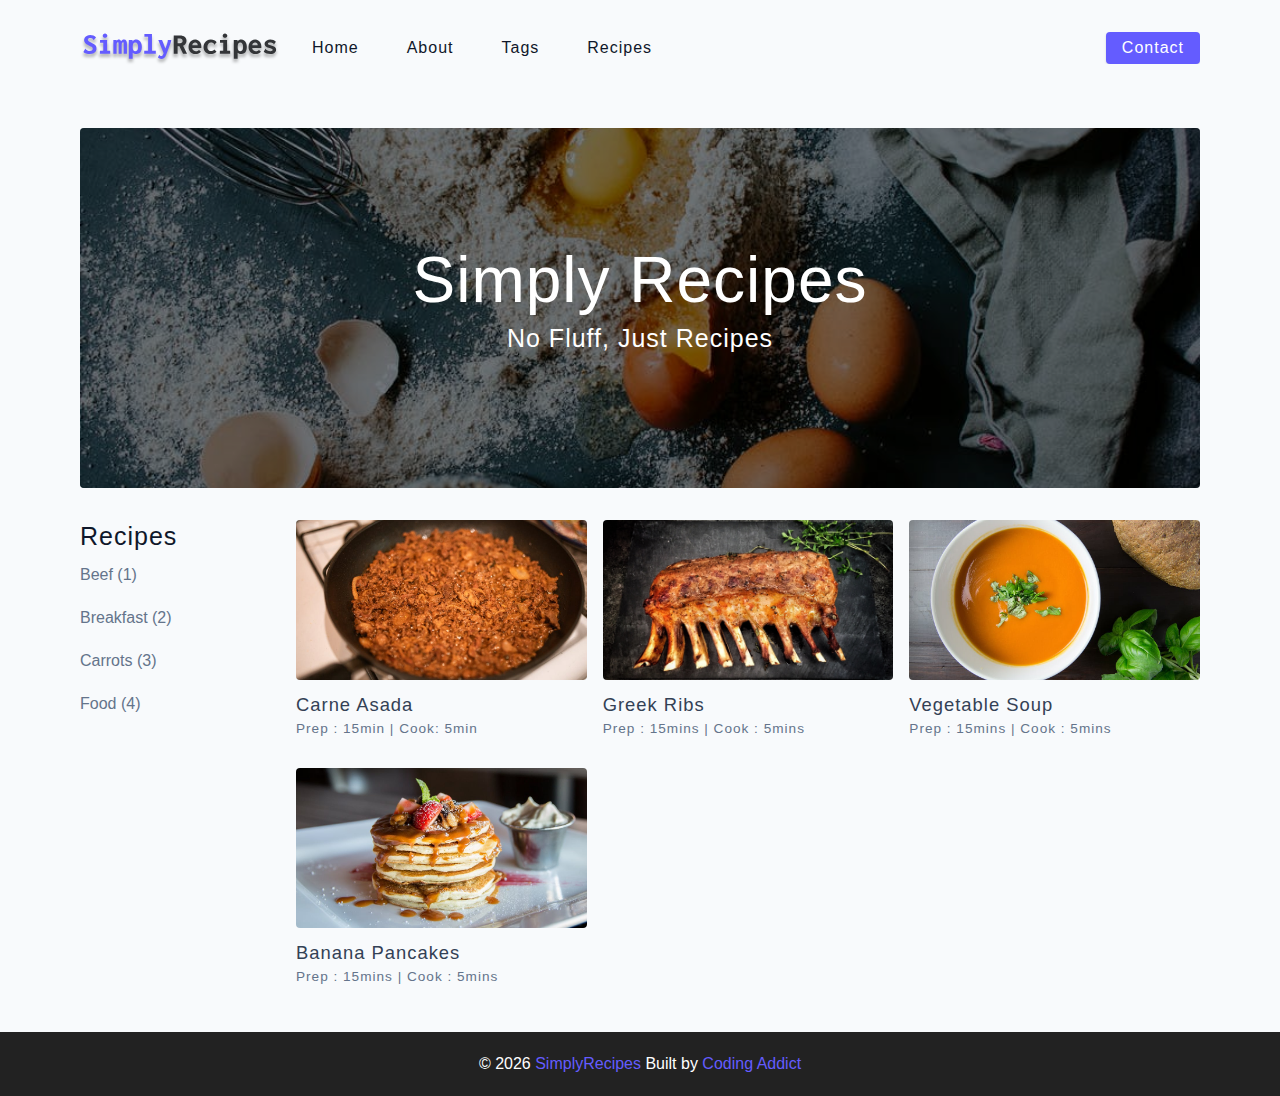
<file: index.html>
<!DOCTYPE html>
<html lang="en">
  <head>
    <meta charset="UTF-8" />
    <meta http-equiv="X-UA-Compatible" content="IE=edge" />
    <meta name="viewport" content="width=device-width, initial-scale=1.0" />
    <title>Simply Recipes || Starter</title>
    <!-- favicon -->
    <link rel="shortcut icon" href="./assets/favicon.ico" type="image/x-icon" />
    <!-- normalize -->
    <link rel="stylesheet" href="./css/normalize.css" />
    <!-- font-awesome -->
    <link
      rel="stylesheet"
      href="https://cdnjs.cloudflare.com/ajax/libs/font-awesome/5.14.0/css/all.min.css"
    />
    <!-- main css -->
    <link rel="stylesheet" href="./css/main.css" />
  </head>
  <body>
    <!-- nav -->
    <nav class="navbar">
      <div class="nav-center">
        <!-- header -->
        <div class="nav-header">
          <a href="index.html" class="nav-logo">
            <img src="assets/logo.svg" alt="simply recipes">
          </a>
          <button type="button" class="btn nav-btn">
            <i class="fas fa-align-justify"></i>
          </button>
        </div>
        <!-- nav links -->
        <div class="nav-links">
          <a href="index.html" class="nav-link">Home</a>
          <a href="about.html" class="nav-link">About</a>
          <a href="tags.html" class="nav-link">Tags</a>
          <a href="recipes.html" class="nav-link">Recipes</a>
          <div class="nav-link contact-link">
            <a href="contact.html" class="btn">contact</a>
          </div>
        </div>
      </div>
    </nav>
    <!-- end of nav -->
    <!-- Main -->
    <main class="page">
      <!-- header -->
      <header class="hero">
        <div class="hero-container">
          <div class="hero-text">
            <h1>Simply recipes</h1>
            <h4>no fluff, just recipes</h4>
          </div>
        </div>
      </header>
      <!-- end of header -->
      <!-- recipes container -->
      <section class="recipes-container">
        <!-- tags container -->
        <div class="tags-container">
          <h4>Recipes</h4>
          <div class="tags-list">
            <a href="tag-template.html"> Beef (1)</a>
            <a href="tag-template.html"> Breakfast (2)</a>
            <a href="tag-template.html"> Carrots (3)</a>
            <a href="tag-template.html"> Food (4)</a>
          </div>
        </div>
        <!-- end of tags container -->
        
        <!-- recipes list -->
        <div class="recipes-list">
          <!-- single recipe -->
          <a href="single-recipe.html" class="recipe">
            <img src="assets/recipes/recipe-1.jpeg" alt="food" class="img recipe-img">
            <h5>Carne Asada</h5>
            <p>Prep : 15min | Cook: 5min</p>
          </a>
          <!-- end of single recipe -->
          <!-- single recipe -->
          <a href="single-recipe.html"  class="recipe">
            <img src="assets/recipes/recipe-2.jpeg" alt="food" class="img recipe-img">
            <h5>Greek Ribs</h5>
            <p>Prep : 15mins | Cook : 5mins</p>
          </a>
          <!-- end of single recipe -->
          <!-- single recipe -->
          <a href="single-recipe.html"  class="recipe">
            <img src="assets/recipes/recipe-3.jpeg" alt="food" class="img recipe-img">
            <h5>Vegetable Soup</h5>
            <p>Prep : 15mins | Cook : 5mins</p>
          </a>
          <!-- end of single recipe -->
          <!-- single recipe -->
          <a href="single-recipe.html"  class="recipe">
            <img src="assets/recipes/recipe-4.jpeg" alt="food" class="img recipe-img">
            <h5>Banana Pancakes</h5>
            <p>Prep : 15mins | Cook : 5mins</p>
          </a>
          <!-- end of single recipe -->
        </div>
        <!-- end of recipes list -->
      </section>
      <!-- end of recipes container -->
    </main>
    <!-- End of Main -->
    <!-- footer -->
    <footer class="page-footer">
      <p>
        &copy; <span id="date"></span>
        <span class="footer-logo"> SimplyRecipes </span>
        Built by <a href="https://www.johnsmilga.com/">Coding Addict</a>
      </p>
    </footer>
    <script src="js/app.js"></script>
  </body>
</html>
</file>
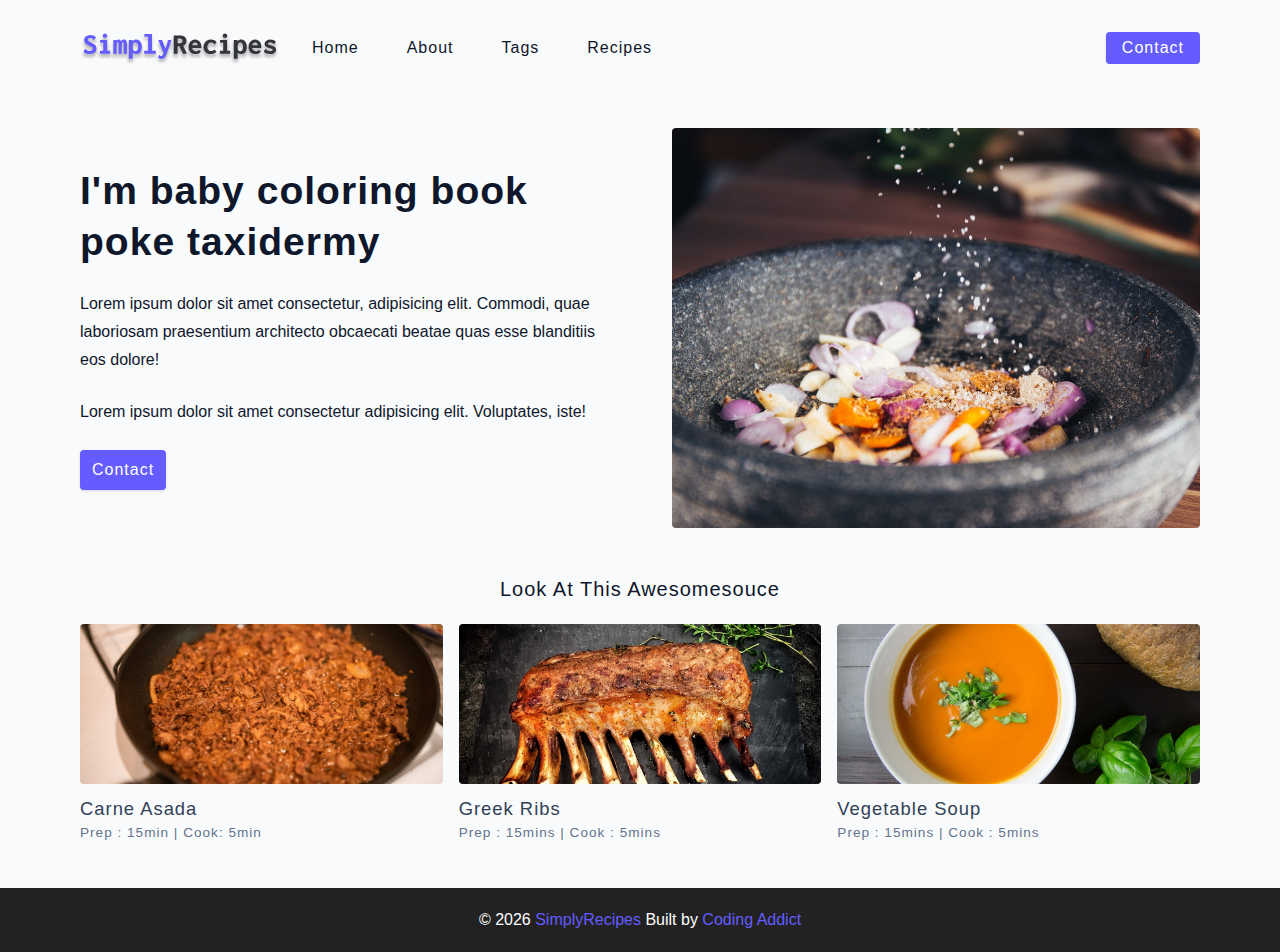
<file: about.html>
<!DOCTYPE html>
<html lang="en">
  <head>
    <meta charset="UTF-8" />
    <meta http-equiv="X-UA-Compatible" content="IE=edge" />
    <meta name="viewport" content="width=device-width, initial-scale=1.0" />
    <title>About || Starter</title>
    <!-- favicon -->
    <link rel="shortcut icon" href="./assets/favicon.ico" type="image/x-icon" />
    <!-- normalize -->
    <link rel="stylesheet" href="./css/normalize.css" />
    <!-- font-awesome -->
    <link
      rel="stylesheet"
      href="https://cdnjs.cloudflare.com/ajax/libs/font-awesome/5.14.0/css/all.min.css"
    />
    <!-- main css -->
    <link rel="stylesheet" href="./css/main.css" />
  </head>
  <body>
    <!-- nav -->
    <nav class="navbar">
      <div class="nav-center">
        <!-- header -->
        <div class="nav-header">
          <a href="index.html" class="nav-logo">
            <img src="assets/logo.svg" alt="simply recipes">
          </a>
          <button type="button" class="btn nav-btn">
            <i class="fas fa-align-justify"></i>
          </button>
        </div>
        <!-- nav links -->
        <div class="nav-links">
          <a href="index.html" class="nav-link">Home</a>
          <a href="about.html" class="nav-link">About</a>
          <a href="tags.html" class="nav-link">Tags</a>
          <a href="recipes.html" class="nav-link">Recipes</a>
          <div class="nav-link contact-link">
            <a href="contact.html" class="btn">contact</a>
          </div>
        </div>
      </div>
    </nav>
    <!-- end of nav -->
    <!-- Main -->
    <main class="page">
      <section class="about-page">
        <article>
          <h2>I'm baby coloring book poke taxidermy</h2>
          <p>Lorem ipsum dolor sit amet consectetur, adipisicing elit. Commodi, quae laboriosam praesentium architecto obcaecati beatae quas esse blanditiis eos dolore!</p>
          <p>Lorem ipsum dolor sit amet consectetur adipisicing elit. Voluptates, iste!</p>
          <a href="contact.html" class="btn">contact</a>
        </article>
        <img src="assets/about.jpeg" alt="pouring salt" class="img about-img">
      </section>
      <section class="featured-recipes">
        <h5 class="featured-title">Look At this Awesomesouce</h5>
        <!-- recipes list -->
        <div class="recipes-list">
          <!-- single recipe -->
          <a href="single-recipe.html" class="recipe">
            <img src="assets/recipes/recipe-1.jpeg" alt="food" class="img recipe-img">
            <h5>Carne Asada</h5>
            <p>Prep : 15min | Cook: 5min</p>
          </a>
          <!-- end of single recipe -->
          <!-- single recipe -->
          <a href="single-recipe.html"  class="recipe">
            <img src="assets/recipes/recipe-2.jpeg" alt="food" class="img recipe-img">
            <h5>Greek Ribs</h5>
            <p>Prep : 15mins | Cook : 5mins</p>
          </a>
          <!-- end of single recipe -->
          <!-- single recipe -->
          <a href="single-recipe.html"  class="recipe">
            <img src="assets/recipes/recipe-3.jpeg" alt="food" class="img recipe-img">
            <h5>Vegetable Soup</h5>
            <p>Prep : 15mins | Cook : 5mins</p>
          </a>
          <!-- end of single recipe -->
        </div>
        <!-- end of recipes list -->
      </section>
    </main>
    <!-- End of Main -->
    <!-- footer -->
    <footer class="page-footer">
      <p>
        &copy; <span id="date"></span>
        <span class="footer-logo"> SimplyRecipes </span>
        Built by <a href="https://www.johnsmilga.com/">Coding Addict</a>
      </p>
    </footer>
    <script src="js/app.js"></script>
  </body>
</html>
</file>
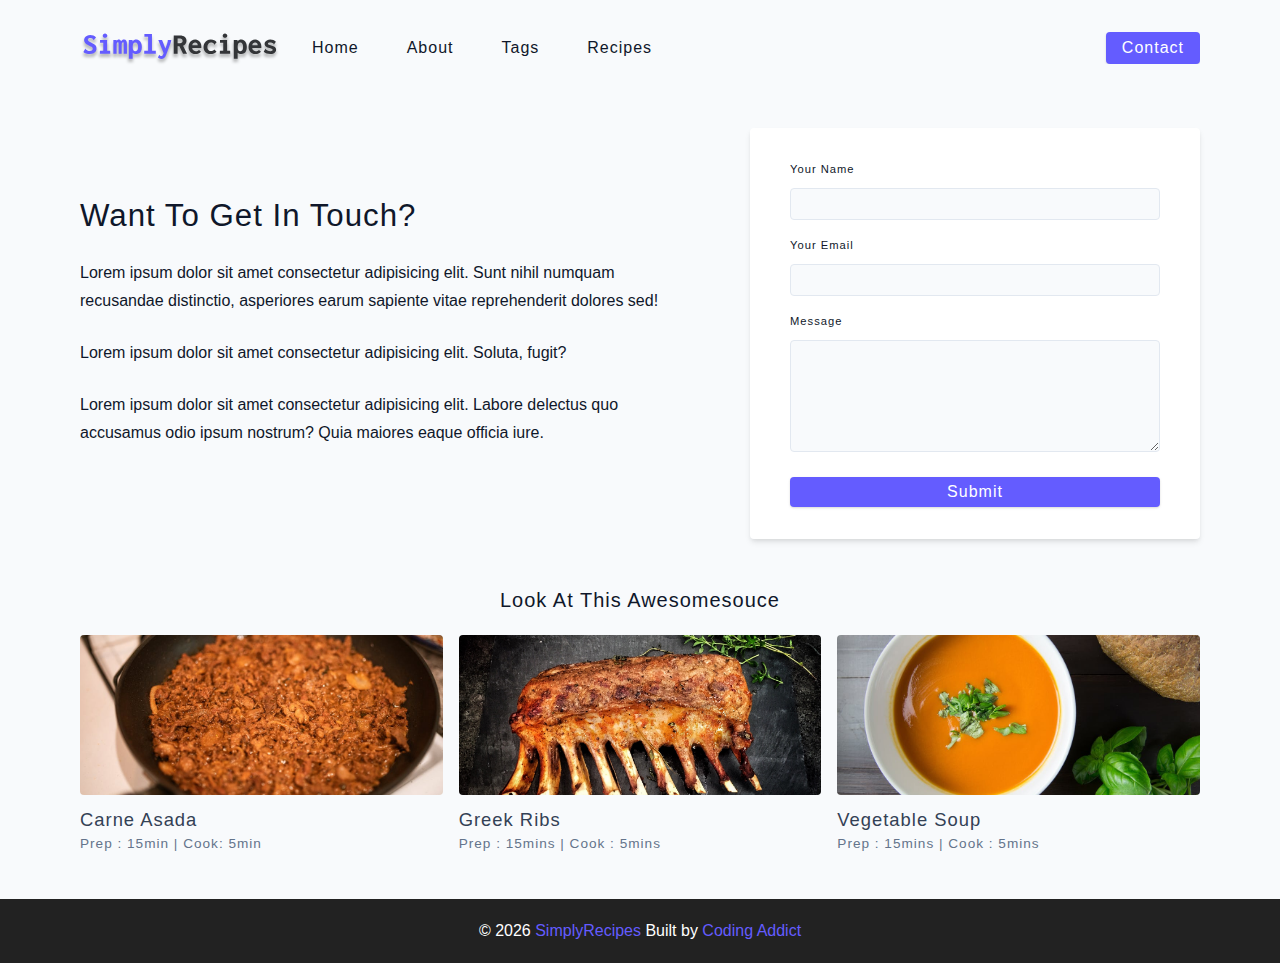
<file: contact.html>
<!DOCTYPE html>
<html lang="en">
  <head>
    <meta charset="UTF-8" />
    <meta http-equiv="X-UA-Compatible" content="IE=edge" />
    <meta name="viewport" content="width=device-width, initial-scale=1.0" />
    <title>Contact || Starter</title>
    <!-- favicon -->
    <link rel="shortcut icon" href="./assets/favicon.ico" type="image/x-icon" />
    <!-- normalize -->
    <link rel="stylesheet" href="./css/normalize.css" />
    <!-- font-awesome -->
    <link
      rel="stylesheet"
      href="https://cdnjs.cloudflare.com/ajax/libs/font-awesome/5.14.0/css/all.min.css"
    />
    <!-- main css -->
    <link rel="stylesheet" href="./css/main.css" />
  </head>
  <body>
    <!-- nav -->
    <nav class="navbar">
      <div class="nav-center">
        <!-- header -->
        <div class="nav-header">
          <a href="index.html" class="nav-logo">
            <img src="assets/logo.svg" alt="simply recipes">
          </a>
          <button type="button" class="btn nav-btn">
            <i class="fas fa-align-justify"></i>
          </button>
        </div>
        <!-- nav links -->
        <div class="nav-links">
          <a href="index.html" class="nav-link">Home</a>
          <a href="about.html" class="nav-link">About</a>
          <a href="tags.html" class="nav-link">Tags</a>
          <a href="recipes.html" class="nav-link">Recipes</a>
          <div class="nav-link contact-link">
            <a href="contact.html" class="btn">contact</a>
          </div>
        </div>
      </div>
    </nav>
    <!-- end of nav -->
    <!-- Main -->
    <main class="page">
      <section class="contact-container">
        <article class="contact-info">
          <h3>Want To Get In Touch?</h3>
          <p>Lorem ipsum dolor sit amet consectetur adipisicing elit. Sunt nihil numquam recusandae distinctio, asperiores earum sapiente vitae reprehenderit dolores sed!</p>
          <p>Lorem ipsum dolor sit amet consectetur adipisicing elit. Soluta, fugit?</p>
          <p>Lorem ipsum dolor sit amet consectetur adipisicing elit. Labore delectus quo accusamus odio ipsum nostrum? Quia maiores eaque officia iure.</p>
        </article>
        <article>
          <form action="" class="form contact-form">
            <!-- single form row -->
            <div class="form-row">
              <label for="name" class="form-label">Your name</label>
              <input type="text" name="name" id="name" class="form-input">
            </div>
            <!-- end of single form row -->
            <!-- single form row -->
            <div class="form-row">
              <label for="email" class="form-label">Your email</label>
              <input type="text" name="email" id="email" class="form-input">
            </div>
            <!-- end of single form row -->
            <div class="form-row">
              <label for="message" class="form-label">Message</label>
              <textarea name="message" id="message" class="form-textarea"></textarea>
            </div>
            <button type="submit" class="btn btn-block">Submit</button>
          </form>
        </article>
      </section>
      <section class="featured-recipes">
        <h5 class="featured-title">Look At this Awesomesouce</h5>
        <!-- recipes list -->
        <div class="recipes-list">
          <!-- single recipe -->
          <a href="single-recipe.html" class="recipe">
            <img src="assets/recipes/recipe-1.jpeg" alt="food" class="img recipe-img">
            <h5>Carne Asada</h5>
            <p>Prep : 15min | Cook: 5min</p>
          </a>
          <!-- end of single recipe -->
          <!-- single recipe -->
          <a href="single-recipe.html"  class="recipe">
            <img src="assets/recipes/recipe-2.jpeg" alt="food" class="img recipe-img">
            <h5>Greek Ribs</h5>
            <p>Prep : 15mins | Cook : 5mins</p>
          </a>
          <!-- end of single recipe -->
          <!-- single recipe -->
          <a href="single-recipe.html"  class="recipe">
            <img src="assets/recipes/recipe-3.jpeg" alt="food" class="img recipe-img">
            <h5>Vegetable Soup</h5>
            <p>Prep : 15mins | Cook : 5mins</p>
          </a>
          <!-- end of single recipe -->
        </div>
        <!-- end of recipes list -->
      </section>
    </main>
    <!-- End of Main -->
    <!-- footer -->
    <footer class="page-footer">
      <p>
        &copy; <span id="date"></span>
        <span class="footer-logo"> SimplyRecipes </span>
        Built by <a href="https://www.johnsmilga.com/">Coding Addict</a>
      </p>
    </footer>
    <script src="js/app.js"></script>
  </body>
</html>
</file>
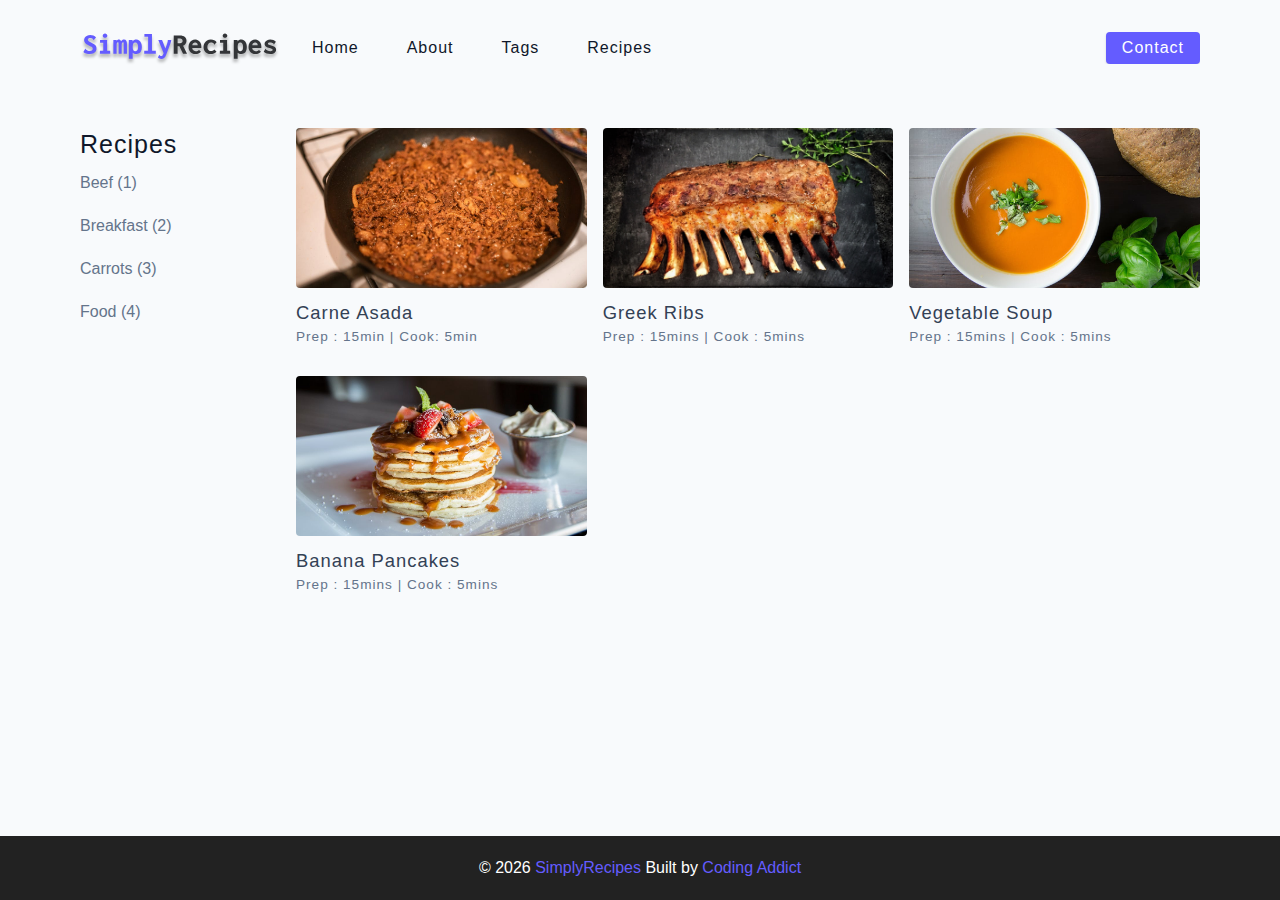
<file: recipes.html>
<!DOCTYPE html>
<html lang="en">
  <head>
    <meta charset="UTF-8" />
    <meta http-equiv="X-UA-Compatible" content="IE=edge" />
    <meta name="viewport" content="width=device-width, initial-scale=1.0" />
    <title>Recipes || Starter</title>
    <!-- favicon -->
    <link rel="shortcut icon" href="./assets/favicon.ico" type="image/x-icon" />
    <!-- normalize -->
    <link rel="stylesheet" href="./css/normalize.css" />
    <!-- font-awesome -->
    <link
      rel="stylesheet"
      href="https://cdnjs.cloudflare.com/ajax/libs/font-awesome/5.14.0/css/all.min.css"
    />
    <!-- main css -->
    <link rel="stylesheet" href="./css/main.css" />
  </head>
  <body>
    <!-- nav -->
    <nav class="navbar">
      <div class="nav-center">
        <!-- header -->
        <div class="nav-header">
          <a href="index.html" class="nav-logo">
            <img src="assets/logo.svg" alt="simply recipes">
          </a>
          <button type="button" class="btn nav-btn">
            <i class="fas fa-align-justify"></i>
          </button>
        </div>
        <!-- nav links -->
        <div class="nav-links">
          <a href="index.html" class="nav-link">Home</a>
          <a href="about.html" class="nav-link">About</a>
          <a href="tags.html" class="nav-link">Tags</a>
          <a href="recipes.html" class="nav-link">Recipes</a>
          <div class="nav-link contact-link">
            <a href="contact.html" class="btn">contact</a>
          </div>
        </div>
      </div>
    </nav>
    <!-- end of nav -->
    <!-- Main -->
    <main class="page">
      <!-- recipes container -->
      <section class="recipes-container">
        <!-- tags container -->
        <div class="tags-container">
          <h4>Recipes</h4>
          <div class="tags-list">
            <a href="tag-template.html"> Beef (1)</a>
            <a href="tag-template.html"> Breakfast (2)</a>
            <a href="tag-template.html"> Carrots (3)</a>
            <a href="tag-template.html"> Food (4)</a>
          </div>
        </div>
        <!-- end of tags container -->
        
        <!-- recipes list -->
        <div class="recipes-list">
          <!-- single recipe -->
          <a href="single-recipe.html" class="recipe">
            <img src="assets/recipes/recipe-1.jpeg" alt="food" class="img recipe-img">
            <h5>Carne Asada</h5>
            <p>Prep : 15min | Cook: 5min</p>
          </a>
          <!-- end of single recipe -->
          <!-- single recipe -->
          <a href="single-recipe.html"  class="recipe">
            <img src="assets/recipes/recipe-2.jpeg" alt="food" class="img recipe-img">
            <h5>Greek Ribs</h5>
            <p>Prep : 15mins | Cook : 5mins</p>
          </a>
          <!-- end of single recipe -->
          <!-- single recipe -->
          <a href="single-recipe.html"  class="recipe">
            <img src="assets/recipes/recipe-3.jpeg" alt="food" class="img recipe-img">
            <h5>Vegetable Soup</h5>
            <p>Prep : 15mins | Cook : 5mins</p>
          </a>
          <!-- end of single recipe -->
          <!-- single recipe -->
          <a href="single-recipe.html"  class="recipe">
            <img src="assets/recipes/recipe-4.jpeg" alt="food" class="img recipe-img">
            <h5>Banana Pancakes</h5>
            <p>Prep : 15mins | Cook : 5mins</p>
          </a>
          <!-- end of single recipe -->
        </div>
        <!-- end of recipes list -->
      </section>
      <!-- end of recipes container -->
    </main>
    <!-- End of Main -->
    <!-- footer -->
    <footer class="page-footer">
      <p>
        &copy; <span id="date"></span>
        <span class="footer-logo"> SimplyRecipes </span>
        Built by <a href="https://www.johnsmilga.com/">Coding Addict</a>
      </p>
    </footer>
    <script src="js/app.js"></script>
  </body>
</html>
</file>
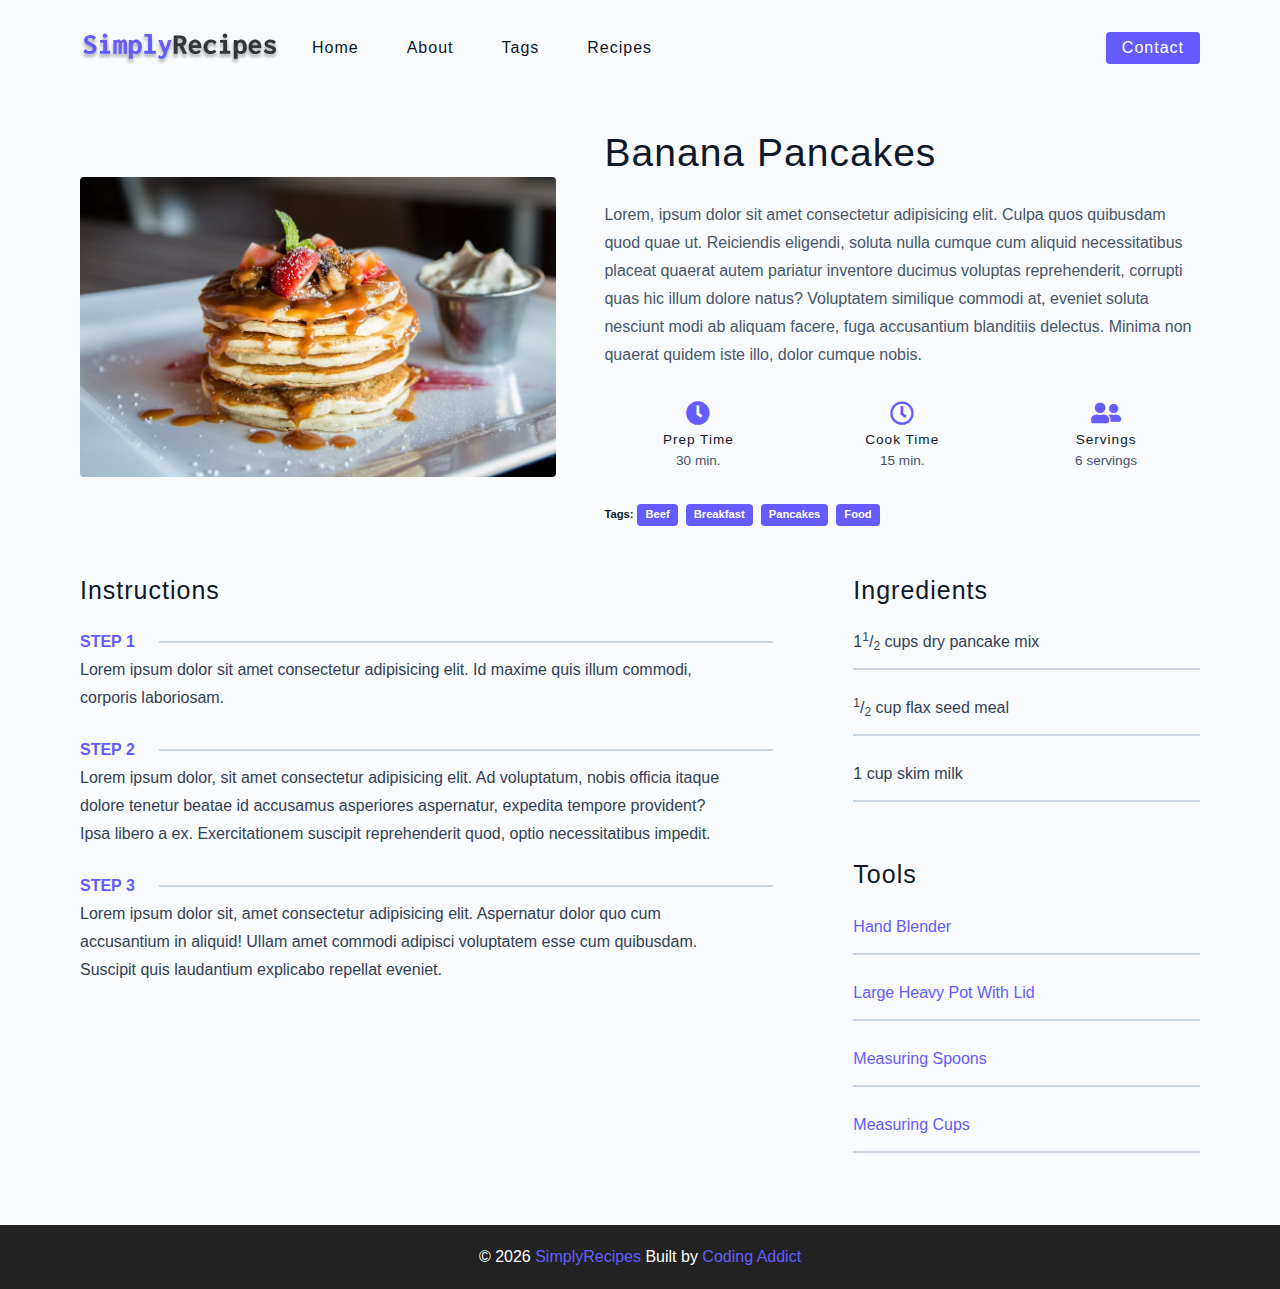
<file: single-recipe.html>
<!DOCTYPE html>
<html lang="en">
  <head>
    <meta charset="UTF-8" />
    <meta http-equiv="X-UA-Compatible" content="IE=edge" />
    <meta name="viewport" content="width=device-width, initial-scale=1.0" />
    <title>Single Recipe || Starter</title>
    <!-- favicon -->
    <link rel="shortcut icon" href="./assets/favicon.ico" type="image/x-icon" />
    <!-- normalize -->
    <link rel="stylesheet" href="./css/normalize.css" />
    <!-- font-awesome -->
    <link
      rel="stylesheet"
      href="https://cdnjs.cloudflare.com/ajax/libs/font-awesome/5.14.0/css/all.min.css"
    />
    <!-- main css -->
    <link rel="stylesheet" href="./css/main.css" />
  </head>
  <body>
    <!-- nav -->
    <nav class="navbar">
      <div class="nav-center">
        <!-- header -->
        <div class="nav-header">
          <a href="index.html" class="nav-logo">
            <img src="assets/logo.svg" alt="simply recipes">
          </a>
          <button type="button" class="btn nav-btn">
            <i class="fas fa-align-justify"></i>
          </button>
        </div>
        <!-- nav links -->
        <div class="nav-links">
          <a href="index.html" class="nav-link">Home</a>
          <a href="about.html" class="nav-link">About</a>
          <a href="tags.html" class="nav-link">Tags</a>
          <a href="recipes.html" class="nav-link">Recipes</a>
          <div class="nav-link contact-link">
            <a href="contact.html" class="btn">contact</a>
          </div>
        </div>
      </div>
    </nav>
    <!-- end of nav -->
    <!-- Main -->
    <main class="page">
      <div class="recipe-page">
        <!-- recipe hero -->
        <section class="recipe-hero">
          <img src="assets/recipes/recipe-4.jpeg" alt="pancakes" class="img recipe-hero-img">
          <article>
            <h2>Banana Pancakes</h2>
            <p>Lorem, ipsum dolor sit amet consectetur adipisicing elit. Culpa quos quibusdam quod quae ut. Reiciendis eligendi, soluta nulla cumque cum aliquid necessitatibus placeat quaerat autem pariatur inventore ducimus voluptas reprehenderit, corrupti quas hic illum dolore natus? Voluptatem similique commodi at, eveniet soluta nesciunt modi ab aliquam facere, fuga accusantium blanditiis delectus. Minima non quaerat quidem iste illo, dolor cumque nobis.</p>
            <!-- recipe icons -->
            <div class="recipe-icons">
              <!-- single recipe icon -->
              <article>
                <i class="fas fa-clock"></i>
                <h5>prep time</h5>
                <p>30 min.</p>
              </article>
              <!-- end of single recipe icon -->
              <!-- single recipe icon -->
              <article>
                <i class="far fa-clock"></i>
                <h5>cook time</h5>
                <p>15 min.</p>
              </article>
              <!-- end of single recipe icon -->
              <!-- single recipe icon -->
              <article>
                <i class="fas fa-user-friends"></i>
                <h5>servings</h5>
                <p>6 servings</p>
              </article>
              <!-- end of single recipe icon -->
            </div>
            <!-- end of recipe icons -->
            <!-- recipe tags -->
            <div class="recipe-tags">
              Tags: <a href="tag-template.html">beef</a> <a href="tag-template.html">breakfast</a> <a href="tag-template.html">pancakes</a> <a href="tag-template.html">food</a>
            </div>
            <!-- end of recipe tags -->
          </article>
        </section>
        <!-- end of recipe hero -->
        <!-- recipe content -->
        <section class="recipe-content">
          <article>
            <h4>Instructions</h4>
            <!-- single instruction -->
            <div class="single-instruction">
              <header>
                <p>Step 1</p>
                <div></div>
              </header>
              <p>Lorem ipsum dolor sit amet consectetur adipisicing elit. Id maxime quis illum commodi, corporis laboriosam.</p>
            </div>
            <!-- end of single instruction -->
            <!-- single instruction -->
            <div class="single-instruction">
              <header>
                <p>Step 2</p>
                <div></div>
              </header>
              <p>Lorem ipsum dolor, sit amet consectetur adipisicing elit. Ad voluptatum, nobis officia itaque dolore tenetur beatae id accusamus asperiores aspernatur, expedita tempore provident? Ipsa libero a ex. Exercitationem suscipit reprehenderit quod, optio necessitatibus impedit.</p>
            </div>
            <!-- end of single instruction -->
            <!-- single instruction -->
            <div class="single-instruction">
              <header>
                <p>Step 3</p>
                <div></div>
              </header>
              <p>Lorem ipsum dolor sit, amet consectetur adipisicing elit. Aspernatur dolor quo cum accusantium in aliquid! Ullam amet commodi adipisci voluptatem esse cum quibusdam. Suscipit quis laudantium explicabo repellat eveniet.</p>
            </div>
            <!-- end of single instruction -->
          </article>
          <article class="second-column">
            <div>
              <h4>Ingredients</h4>
              <p class="single-ingredient">1<sup>1</sup>/<sub>2</sub> cups dry pancake mix</p>
              <p class="single-ingredient"><sup>1</sup>/<sub>2</sub> cup flax seed meal</p>
              <p class="single-ingredient">1 cup skim milk</p>
            </div>
            <div>
              <h4>tools</h4>
              <p class="single-tool">Hand Blender</p>
              <p class="single-tool">Large Heavy Pot With Lid</p>
              <p class="single-tool">Measuring Spoons</p>
              <p class="single-tool">Measuring Cups</p>
            </div>
          </article>   
        </section>
        <!-- end of recipe content -->
      </div>
    </main>
    <!-- End of Main -->
    <!-- footer -->
    <footer class="page-footer">
      <p>
        &copy; <span id="date"></span>
        <span class="footer-logo"> SimplyRecipes </span>
        Built by <a href="https://www.johnsmilga.com/">Coding Addict</a>
      </p>
    </footer>
    <script src="js/app.js"></script>
  </body>
</html>
</file>
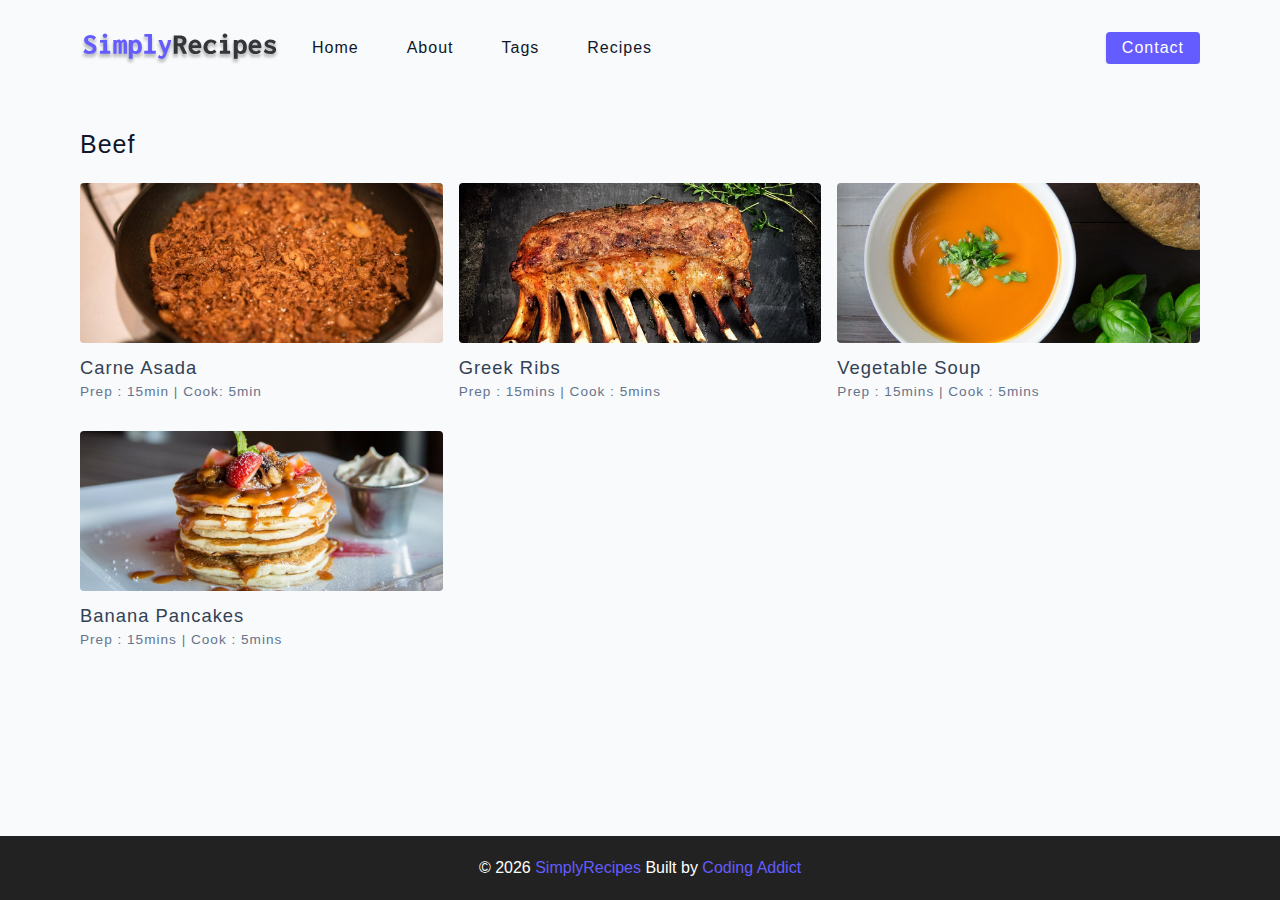
<file: tag-template.html>
<!DOCTYPE html>
<html lang="en">
  <head>
    <meta charset="UTF-8" />
    <meta http-equiv="X-UA-Compatible" content="IE=edge" />
    <meta name="viewport" content="width=device-width, initial-scale=1.0" />
    <title>Tag Template || Starter</title>
    <!-- favicon -->
    <link rel="shortcut icon" href="./assets/favicon.ico" type="image/x-icon" />
    <!-- normalize -->
    <link rel="stylesheet" href="./css/normalize.css" />
    <!-- font-awesome -->
    <link
      rel="stylesheet"
      href="https://cdnjs.cloudflare.com/ajax/libs/font-awesome/5.14.0/css/all.min.css"
    />
    <!-- main css -->
    <link rel="stylesheet" href="./css/main.css" />
  </head>
  <body>
    <!-- nav -->
    <nav class="navbar">
      <div class="nav-center">
        <!-- header -->
        <div class="nav-header">
          <a href="index.html" class="nav-logo">
            <img src="assets/logo.svg" alt="simply recipes">
          </a>
          <button type="button" class="btn nav-btn">
            <i class="fas fa-align-justify"></i>
          </button>
        </div>
        <!-- nav links -->
        <div class="nav-links">
          <a href="index.html" class="nav-link">Home</a>
          <a href="about.html" class="nav-link">About</a>
          <a href="tags.html" class="nav-link">Tags</a>
          <a href="recipes.html" class="nav-link">Recipes</a>
          <div class="nav-link contact-link">
            <a href="contact.html" class="btn">contact</a>
          </div>
        </div>
      </div>
    </nav>
    <!-- end of nav -->
    <!-- Main -->
    <main class="page">
      <div>
        <h4>Beef</h4>
        <!-- recipes list -->
        <div class="recipes-list">
          <!-- single recipe -->
          <a href="single-recipe.html" class="recipe">
            <img src="assets/recipes/recipe-1.jpeg" alt="food" class="img recipe-img">
            <h5>Carne Asada</h5>
            <p>Prep : 15min | Cook: 5min</p>
          </a>
          <!-- end of single recipe -->
          <!-- single recipe -->
          <a href="single-recipe.html"  class="recipe">
            <img src="assets/recipes/recipe-2.jpeg" alt="food" class="img recipe-img">
            <h5>Greek Ribs</h5>
            <p>Prep : 15mins | Cook : 5mins</p>
          </a>
          <!-- end of single recipe -->
          <!-- single recipe -->
          <a href="single-recipe.html"  class="recipe">
            <img src="assets/recipes/recipe-3.jpeg" alt="food" class="img recipe-img">
            <h5>Vegetable Soup</h5>
            <p>Prep : 15mins | Cook : 5mins</p>
          </a>
          <!-- end of single recipe -->
          <!-- single recipe -->
          <a href="single-recipe.html"  class="recipe">
            <img src="assets/recipes/recipe-4.jpeg" alt="food" class="img recipe-img">
            <h5>Banana Pancakes</h5>
            <p>Prep : 15mins | Cook : 5mins</p>
          </a>
          <!-- end of single recipe -->
        </div>
        <!-- end of recipes list -->
      </div>
    </main>
    <!-- End of Main -->
    <!-- footer -->
    <footer class="page-footer">
      <p>
        &copy; <span id="date"></span>
        <span class="footer-logo"> SimplyRecipes </span>
        Built by <a href="https://www.johnsmilga.com/">Coding Addict</a>
      </p>
    </footer>
    <script src="js/app.js"></script>
  </body>
</html>
</file>
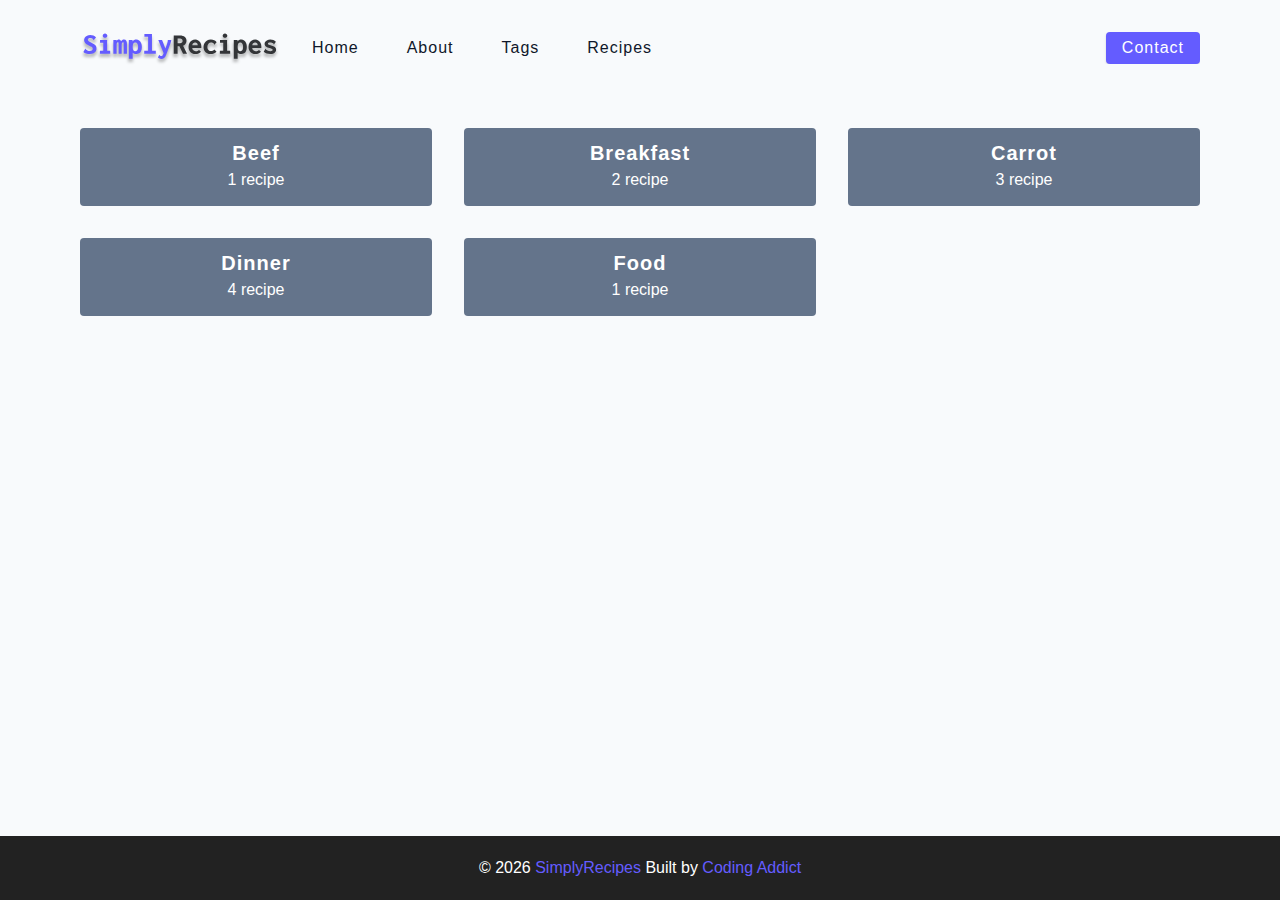
<file: tags.html>
<!DOCTYPE html>
<html lang="en">
  <head>
    <meta charset="UTF-8" />
    <meta http-equiv="X-UA-Compatible" content="IE=edge" />
    <meta name="viewport" content="width=device-width, initial-scale=1.0" />
    <title>Tags || Starter</title>
    <!-- favicon -->
    <link rel="shortcut icon" href="./assets/favicon.ico" type="image/x-icon" />
    <!-- normalize -->
    <link rel="stylesheet" href="./css/normalize.css" />
    <!-- font-awesome -->
    <link
      rel="stylesheet"
      href="https://cdnjs.cloudflare.com/ajax/libs/font-awesome/5.14.0/css/all.min.css"
    />
    <!-- main css -->
    <link rel="stylesheet" href="./css/main.css" />
  </head>
  <body>
    <!-- nav -->
    <nav class="navbar">
      <div class="nav-center">
        <!-- header -->
        <div class="nav-header">
          <a href="index.html" class="nav-logo">
            <img src="assets/logo.svg" alt="simply recipes">
          </a>
          <button type="button" class="btn nav-btn">
            <i class="fas fa-align-justify"></i>
          </button>
        </div>
        <!-- nav links -->
        <div class="nav-links">
          <a href="index.html" class="nav-link">Home</a>
          <a href="about.html" class="nav-link">About</a>
          <a href="tags.html" class="nav-link">Tags</a>
          <a href="recipes.html" class="nav-link">Recipes</a>
          <div class="nav-link contact-link">
            <a href="contact.html" class="btn">contact</a>
          </div>
        </div>
      </div>
    </nav>
    <!-- end of nav -->
    <!-- Main -->
    <main class="page">
      <section class="tags-wrapper">
        <!-- single tag -->
        <a href="tag-template.html" class="tag">
          <h5>beef</h5>
          <p>1 recipe</p>
        </a>
        <!-- end of single tag -->
        <!-- single tag -->
        <a href="tag-template.html" class="tag">
          <h5>Breakfast</h5>
          <p>2 recipe</p>
        </a>
        <!-- end of single tag -->
        <!-- single tag -->
        <a href="tag-template.html" class="tag">
          <h5>Carrot</h5>
          <p>3 recipe</p>
        </a>
        <!-- end of single tag -->
        <!-- single tag -->
        <a href="tag-template.html" class="tag">
          <h5>Dinner</h5>
          <p>4 recipe</p>
        </a>
        <!-- end of single tag -->
        <!-- single tag -->
        <a href="tag-template.html" class="tag">
          <h5>Food</h5>
          <p>1 recipe</p>
        </a>
        <!-- end of single tag -->
      </section>
    </main>
    <!-- End of Main -->
    <!-- footer -->
    <footer class="page-footer">
      <p>
        &copy; <span id="date"></span>
        <span class="footer-logo"> SimplyRecipes </span>
        Built by <a href="https://www.johnsmilga.com/">Coding Addict</a>
      </p>
    </footer>
    <script src="js/app.js"></script>
  </body>
</html>
</file>
<file: css/main.css>
*,
::after,
::before {
  box-sizing: border-box;
}
/* fonts */

@import url('https://fonts.googleapis.com/css2?family=Roboto:wght@400;500;600&family=Montserrat&display=swap');
html {
  font-size: 100%;
} /*16px*/

:root {
  /* colors */
  --primary-100: #e2e0ff;
  --primary-200: #c1beff;
  --primary-300: #a29dff;
  --primary-400: #837dff;
  --primary-500: #645cff;
  --primary-600: #504acc;
  --primary-700: #3c3799;
  --primary-800: #282566;
  --primary-900: #141233;

  /* grey */
  --grey-50: #f8fafc;
  --grey-100: #f1f5f9;
  --grey-200: #e2e8f0;
  --grey-300: #cbd5e1;
  --grey-400: #94a3b8;
  --grey-500: #64748b;
  --grey-600: #475569;
  --grey-700: #334155;
  --grey-800: #1e293b;
  --grey-900: #0f172a;
  /* rest of the colors */
  --black: #222;
  --white: #fff;
  --red-light: #f8d7da;
  --red-dark: #842029;
  --green-light: #d1e7dd;
  --green-dark: #0f5132;

  /* fonts  */
  --headingFont: 'Roboto', sans-serif;
  --bodyFont: 'Nunito', sans-serif;
  --smallText: 0.7em;
  /* rest of the vars */
  --backgroundColor: var(--grey-50);
  --textColor: var(--grey-900);
  --borderRadius: 0.25rem;
  --letterSpacing: 1px;
  --transition: 0.3s ease-in-out all;
  --max-width: 1120px;
  --fixed-width: 600px;

  /* box shadow*/
  --shadow-1: 0 1px 3px 0 rgba(0, 0, 0, 0.1), 0 1px 2px 0 rgba(0, 0, 0, 0.06);
  --shadow-2: 0 4px 6px -1px rgba(0, 0, 0, 0.1),
    0 2px 4px -1px rgba(0, 0, 0, 0.06);
  --shadow-3: 0 10px 15px -3px rgba(0, 0, 0, 0.1),
    0 4px 6px -2px rgba(0, 0, 0, 0.05);
  --shadow-4: 0 20px 25px -5px rgba(0, 0, 0, 0.1),
    0 10px 10px -5px rgba(0, 0, 0, 0.04);
}

body {
  background: var(--backgroundColor);
  font-family: var(--bodyFont);
  font-weight: 400;
  line-height: 1.75;
  color: var(--textColor);
}

p {
  margin-top: 0;
  margin-bottom: 1.5rem;
  max-width: 40em;
}

h1,
h2,
h3,
h4,
h5 {
  margin: 0;
  margin-bottom: 1.38rem;
  font-family: var(--headingFont);
  font-weight: 400;
  line-height: 1.3;
  text-transform: capitalize;
  letter-spacing: var(--letterSpacing);
}

h1 {
  margin-top: 0;
  font-size: 3.052rem;
}

h2 {
  font-size: 2.441rem;
}

h3 {
  font-size: 1.953rem;
}

h4 {
  font-size: 1.563rem;
}

h5 {
  font-size: 1.25rem;
}

small,
.text-small {
  font-size: var(--smallText);
}

a {
  text-decoration: none;
}
ul {
  list-style-type: none;
  padding: 0;
}

.img {
  width: 100%;
  display: block;
  object-fit: cover;
}
/* buttons */

.btn {
  cursor: pointer;
  color: var(--white);
  background: var(--primary-500);
  border: transparent;
  border-radius: var(--borderRadius);
  letter-spacing: var(--letterSpacing);
  padding: 0.375rem 0.75rem;
  box-shadow: var(--shadow-1);
  transition: var(--transtion);
  text-transform: capitalize;
  display: inline-block;
}
.btn:hover {
  background: var(--primary-700);
  box-shadow: var(--shadow-3);
}
.btn-hipster {
  color: var(--primary-500);
  background: var(--primary-200);
}
.btn-hipster:hover {
  color: var(--primary-200);
  background: var(--primary-700);
}
.btn-block {
  width: 100%;
}

/* alerts */
.alert {
  padding: 0.375rem 0.75rem;
  margin-bottom: 1rem;
  border-color: transparent;
  border-radius: var(--borderRadius);
}

.alert-danger {
  color: var(--red-dark);
  background: var(--red-light);
}
.alert-success {
  color: var(--green-dark);
  background: var(--green-light);
}
/* form */

.form {
  width: 90vw;
  max-width: var(--fixed-width);
  background: var(--white);
  border-radius: var(--borderRadius);
  box-shadow: var(--shadow-2);
  padding: 2rem 2.5rem;
  margin: 3rem auto;
}
.form-label {
  display: block;
  font-size: var(--smallText);
  margin-bottom: 0.5rem;
  text-transform: capitalize;
  letter-spacing: var(--letterSpacing);
}
.form-input,
.form-textarea {
  width: 100%;
  padding: 0.375rem 0.75rem;
  border-radius: var(--borderRadius);
  background: var(--backgroundColor);
  border: 1px solid var(--grey-200);
}

.form-row {
  margin-bottom: 1rem;
}

.form-textarea {
  height: 7rem;
}
::placeholder {
  font-family: inherit;
  color: var(--grey-400);
}
.form-alert {
  color: var(--red-dark);
  letter-spacing: var(--letterSpacing);
  text-transform: capitalize;
}
/* alert */

@keyframes spinner {
  to {
    transform: rotate(360deg);
  }
}

.loading {
  width: 6rem;
  height: 6rem;
  border: 5px solid var(--grey-400);
  border-radius: 50%;
  border-top-color: var(--primary-500);
  animation: spinner 0.6s linear infinite;
}
.loading {
  margin: 0 auto;
}
/* title */

.title {
  text-align: center;
}

.title-underline {
  background: var(--primary-500);
  width: 7rem;
  height: 0.25rem;
  margin: 0 auto;
  margin-top: -1rem;
}

/*
=============== 
Navbar
===============
*/

.navbar {
  display: flex;
  justify-content: center;
  align-items: center;
  /* background: blue; */
}

.nav-center {
  width: 90vw;
  max-width: var(--max-width);
  /* background-color: yellow; */
}

.nav-header {
  height: 6rem;
  display: flex;
  justify-content: space-between;
  align-items: center;
}

.nav-logo {
  display: flex;
  align-items: center;
}

.nav-header img {
  width: 200px;
}

.nav-btn {
  padding: 0.15rem 0.75rem;
}

.nav-btn i {
  font-size: 1.25rem;
}

.nav-links {
  display: flex;
  flex-direction: column;
  /* to do */
  height: 0;
  overflow: hidden;
  transition: var(--transition);
}

.show-links {
  height: 310px;
}

.nav-link {
  display: block;
  text-align: center;
  text-transform: capitalize;
  color: var(--grey-900);
  letter-spacing: var(--letterSpacing);
  padding: 1rem 0;
  border-top: 1px solid var(--grey-500);
  transition: var(--transition);
}

.nav-link:hover {
  color: var(--primary-500);
}

.contact-link a {
  padding: 0.15rem 1rem;
}

@media screen and (min-width: 992px) {
  .nav-btn {
    display: none;
  }
  .navbar {
    height: 6rem;
  }
  .nav-center {
    display: flex;
    align-items: center;
  }
  .nav-header {
    height: auto;
    margin-right: 2rem;
  }
  .nav-links {
    height: auto;
    flex-direction: row;
    align-items: center;
    width: 100%;
  }
  .nav-link {
    padding: 0;
    border-top: none;
    margin-right: 3rem;
    font-size: 1rem; 
  }
  .contact-link{
    margin-left: auto;
    margin-right: 0;
  }
} 

/*
=============== 
Page
===============
*/
.page {
  width: 90vw;
  max-width: var(--max-width);
  margin: 0 auto;
  padding-top: 2rem;
  min-height: calc(100vh - (6rem + 4rem));
  /* background: cyan; */
}



/*
=============== 
Footer
===============
*/
.page-footer {
  height: 4rem;
  background: var(--black);
  color: var(--white);
  display: flex;
  align-items: center;
  justify-content: center;
}

.page-footer p {
  margin: 0;
}

.footer-logo, .page-footer a {
  color: var(--primary-500);
}



/*
=============== 
Hero
===============
*/
.hero {
  height: 40vh;
  background: url('../assets/main.jpeg') center/cover no-repeat;
  margin-bottom: 2rem;
  border-radius: var(--borderRadius);
  position: relative;
}

.hero-container {
  position: absolute;
  width: 100%;
  height: 100%;
  top: 0;
  left: 0;
  background: rgba(0, 0, 0, .4);
  border-radius: var(--borderRadius);
  display: flex;
  align-items: center;
  justify-content: center;
}

.hero-text {
  color: var(--white);
  text-align: center;
}

@media screen and (min-width:768px) {
  .hero-text h1 {
    font-size: 4rem;
    margin-bottom: 0;
  }
}

/*
=============== 
Recipes
===============
*/
.recipes-container {
  display: grid;
  gap: 2rem 1rem;
}

.tags-container {
  order: 1;
  display: flex;
  flex-direction: column;
  padding-bottom: 3rem;
}
 
.recipes-list {
  display: grid;
  gap: 2rem 1rem;
  padding-bottom: 3rem;
}

.tags-container h4 {
  margin-bottom: 0.5rem;
  font-weight: 500;
}

.tags-list {
  display: grid;
  grid-template-columns: 1fr 1fr 1fr;
}

.tags-list a {
  text-transform: capitalize;
  display: block;
  color: var(--grey-500);
  transition: var(--transition)
}

.tags-list a:hover {
  color: var(--primary-500);
}

.recipe {
  display: block;
}

.recipe-img {
  height: 15rem;
  border-radius: var(--borderRadius);
  margin-bottom: 1rem;
}

.recipe h5 {
  margin-bottom: 0;
  line-height: 1;
  color: var(--grey-700);
}

.recipe p {
  margin-bottom: 0;
  line-height: 1;
  margin-top: 0.5rem;
  color: var(--grey-500);
  letter-spacing: var(--letterSpacing);
}

@media screen and (min-width: 576px) {
  .recipes-list {
    grid-template-columns: 1fr 1fr;
  }
  .recipe-img {
    height: 10rem;
  }
}

@media screen and (min-width: 992px) {
  .recipes-container {
    grid-template-columns: 200px 1fr;
  }
  .recipe p {
    font-size: 0.85rem;
  }
  .tags-container {
    order: 0;
  }
  .tags-list {
    grid-template-columns: 1fr;
  }
}

@media screen and (min-width: 1200px) {
  .recipes-list {
    grid-template-columns: 1fr 1fr 1fr;
  }
  .recipe h5 {
    font-size: 1.15rem;
  }
  .tags-list a {
    margin-bottom: 15px;
  }
}

/*
=============== 
Error
===============
*/
.error-page {
  text-align: center;
  padding-top: 5rem;
}

.error-page h1 {
  font-size: 9rem;
}


/*
=============== 
About
===============
*/
.about-page h2 {
  text-transform: none;
  font-weight: bold;
}

.about-page {
  display: grid;
  gap: 2rem 4rem;
  padding-bottom: 3rem;
}

.about-img {
  border-radius: var(--borderRadius);
  height: 300px;
}

@media screen and (min-width: 992px) {
  .about-page {
    grid-template-columns: 1fr 1fr;
    grid-template-rows: 400px;
    align-items: center;
  }
  .about-img {
    height: 100%;
  }
}


.featured-title {
  text-align: center;
}


/*
=============== 
Contact Page
===============
*/
.contact-form {
  width: 100%;
  margin: 0;
}

.contact-container {
  display: grid;
  gap: 2rem 3rem;
  padding-bottom: 3rem;
}

@media screen and (min-width:992px) {
  .contact-container {
    grid-template-columns: 1fr 450px;
    align-items: center;
  }
}

/*
=============== 
Tags Page
===============
*/

.tags-wrapper {
  display: grid;
  gap: 2rem;
  padding-bottom: 3rem;
}

.tag {
  background: var(--grey-500);
  border-radius: var(--borderRadius);
  text-align: center;
  color: var(--white);
  transition: var(--transition);
  padding: 0.75rem 0;
}

.tag:hover {
  background: var(--primary-500);
}

.tag h5, .tag p {
  margin-bottom: 0;
}

.tag h5 {
  font-weight: 600;
}

@media screen and (min-width:576px) {
  .tags-wrapper {
    grid-template-columns: 1fr 1fr;
  }
}

@media screen and (min-width: 992px) {
  .tags-wrapper {
    grid-template-columns: repeat(3, 1fr);
  }
}

/*
=============== 
Single Recipe Page
===============
*/

.recipe-hero {
  display: grid;
  gap: 3rem;
}

.recipe-hero-img {
  height: 300px;
  border-radius: var(--borderRadius);
}

.recipe-hero p {
  color: var(--grey-600);
}

.recipe-icons {
  display: grid;
  grid-template-columns: repeat(3, 1fr);
  gap: 1rem;
  margin: 2rem 0;
  text-align: center;
}

.recipe-icons i {
  font-size: 1.5rem;
  color: var(--primary-500);
}

.recipe-icons h5, .recipe-icons p {
  margin-bottom: 0;
  font-size: 0.85rem;
}

.recipe-icons p {
  color: var(--grey-600);
}

.recipe-tags {
  display: flex;
  align-items: center;
  flex-wrap: wrap;
  font-size: 0.7em;
  font-weight: 600;
}

.recipe-tags a {
  background: var(--primary-500);
  border-radius: var(--borderRadius);
  color: var(--white);
  padding: 0.05rem 0.5rem;
  margin: 0 0.25rem;
  text-transform: capitalize;
}

@media screen and (min-width:992px) {
  .recipe-hero {
    grid-template-columns: 4fr 5fr;
    align-items: center;
  }
}

.recipe-content {
  padding: 3rem 0;
  display: grid;
  gap: 2rem 5rem;
}

@media screen and (min-width: 992px) {
  .recipe-content {
    grid-template-columns: 2fr 1fr;
  }
}

.single-instruction header {
  display: grid;
  grid-template-columns: auto 1fr;
  gap: 1.5rem;
  align-items: center;
}

.single-instruction  header p {
  text-transform: uppercase;
  font-weight: 600;
  margin-bottom: 0;
  color: var(--primary-500);
}

.single-instruction > p {
  color: var(--grey-700);
}

.single-instruction header div {
  height: 2px;
  background: var(--grey-300);
}

.second-column {
  display: grid;
  row-gap: 2rem;
}

.single-ingredient {
  border-bottom: 2px solid var(--grey-300);
  padding-bottom: 0.75rem;
  color: var(--grey-700);
}

.single-tool {
  border-bottom: 2px solid var(--grey-300);
  padding-bottom: 0.75rem;
  color: var(--primary-500);
  text-transform: capitalize;
}
</file>
